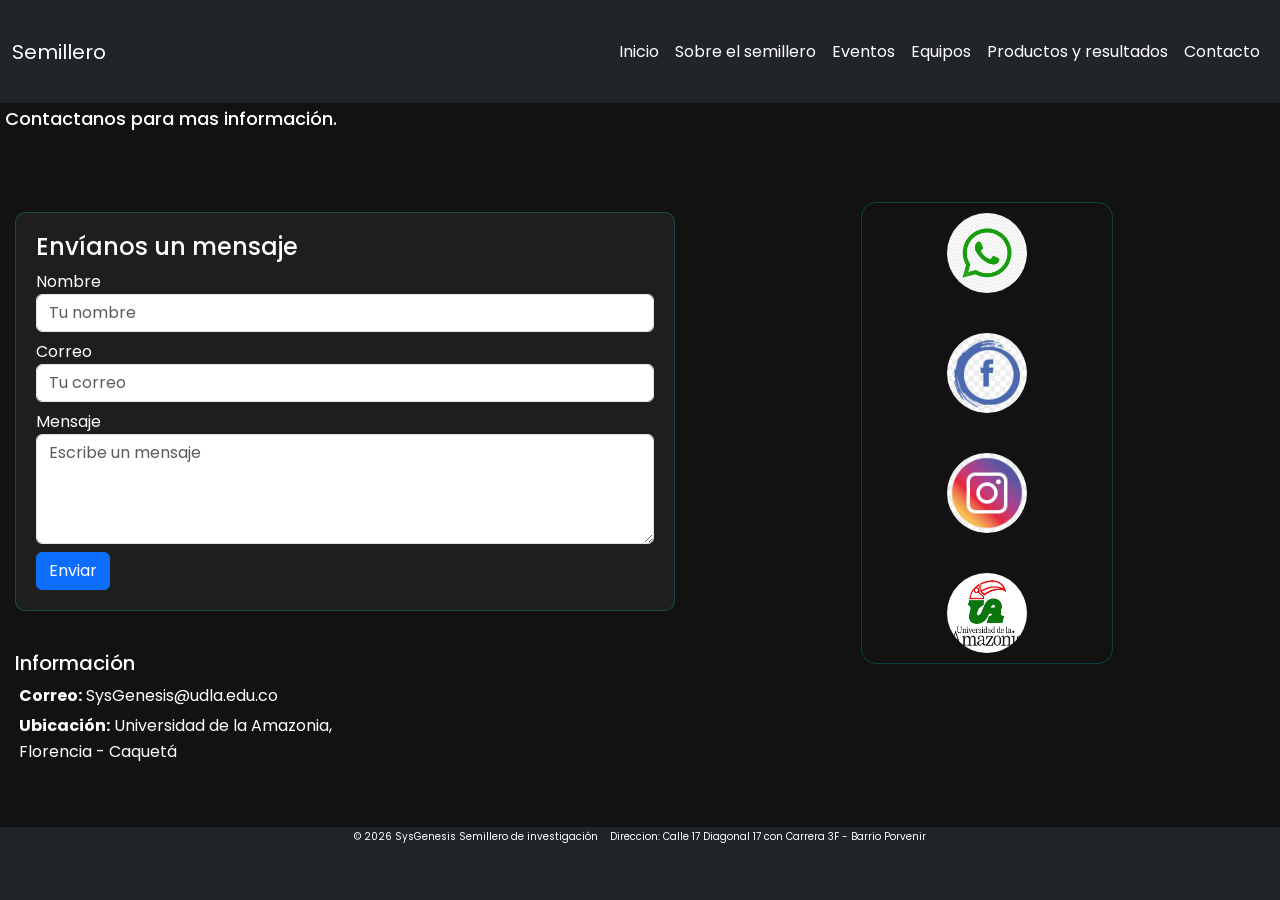
<file: contacto.html>
<!DOCTYPE html>
<html lang="es">

<head>
    <meta charset="UTF-8">
    <meta name="viewport" content="width=device-width, initial-scale=1.0">
    <title>Contacto</title>
    <link rel="stylesheet" href="./css/styles.css">
    <link rel="stylesheet" href="./css/bootstrap.css">
    <link href="https://fonts.googleapis.com/css2?family=Poppins:wght@300;400;600&display=swap" rel="stylesheet">
</head>

<body class="contac">
    <header>
        <h5 class="hcontact">Contactanos para mas información.</h5>
    </header>

    <nav class="navbar navbar-expand-lg navbar-dark bg-dark">
        <div class="container-fluid">
            <a class="navbar-brand" href="index.html">Semillero</a>

            <button class="navbar-toggler" data-bs-toggle="collapse" data-bs-target="#menu">
                <span class="navbar-toggler-icon"></span>
            </button>

            <div class="collapse navbar-collapse" id="menu">
                <ul class="navbar-nav ms-auto">
                    <li><a class="nav-link" href="index.html">Inicio</a></li>
                    <li><a class="nav-link" href="sobre.html">Sobre el semillero</a></li>
                    <li><a class="nav-link" href="eventos.html">Eventos</a></li>
                    <li><a class="nav-link" href="equipos.html">Equipos</a></li>
                    <li><a class="nav-link" href="productos.html">Productos y resultados</a></li>
                    <li><a class="nav-link" href="contacto.html">Contacto</a></li>
                </ul>
            </div>
        </div>
    </nav>
    <main id="main6">
        <section class="secontac" id="mensaje">
            <form>
                <h4>Envíanos un mensaje</h4>


                <label>Nombre</label>
                <input type="text" class="form-control mb-2" placeholder="Tu nombre">

                <label>Correo</label>
                <input type="email" class="form-control mb-2" placeholder="Tu correo">

                <label>Mensaje</label>
                <textarea class="form-control mb-2" rows="4" placeholder="Escribe un mensaje"></textarea>

                <button type="submit" class="btn btn-primary">Enviar</button>
            </form>

        </section>

        <section class="secontac">
            <div class="col-md-6">
                <h5 class="hcontac">Información</h5>

                <p class="pcontac"><strong>Correo:</strong> SysGenesis@udla.edu.co</p>
                <p class="pcontac"><strong>Ubicación:</strong> Universidad de la Amazonia, Florencia - Caquetá</p>

            </div>
        </section>
        <div id="redes">
                    <a href="https://chat.whatsapp.com/LqekqDA9OHq8WKD80MzHyW" target="_blank">
                        <img src="./img/LogoWhats.jpg" width="40" class="imgcontact">
                    </a>

                    <a href="https://www.facebook.com/" target="_blank">
                        <img src="./img/faceboock.jpg" width="40" class="imgcontact">
                    </a>

                    <a href="https://www.instagram.com/" target="_blank">
                        <img src="./img/ig.jpg" width="40" class="imgcontact">
                    </a>

                     <a href="https://www.uniamazonia.edu.co/inicio/index.php/es/" target="_blank">
                        <img src="./img/LogoUA.png" width="40" class="imgcontact">
                    </a>
                </div>





    </main>

    <footer>
        <p class="pf">© 2026 SysGenesis Semillero de investigación</p>
        <p class="pf">Direccion: Calle 17 Diagonal 17 con Carrera 3F - Barrio Porvenir</p>
    </footer>







    <script src="./js/bootstrap.bundle.js"></script>
</body>

</html>
</file>
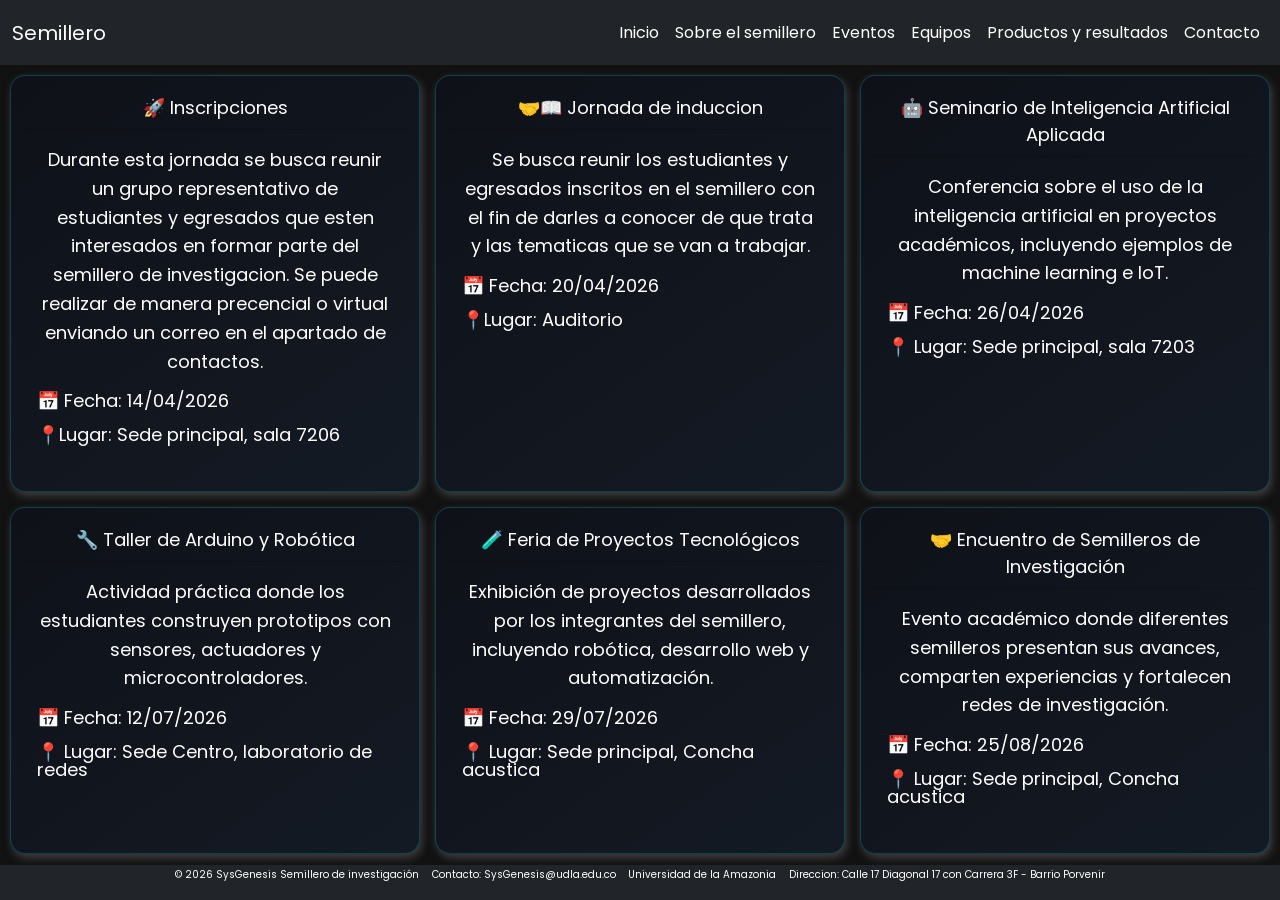
<file: eventos.html>
<!DOCTYPE html>
<html lang="es">

<head>
    <meta charset="UTF-8">
    <meta name="viewport" content="width=device-width, initial-scale=1.0">
    <title>Eventos</title>
    <link rel="stylesheet" href="./css/styles.css">
    <link rel="stylesheet" href="./css/bootstrap.css">
    <link href="https://fonts.googleapis.com/css2?family=Poppins:wght@300;400;600&display=swap" rel="stylesheet">
    <link rel="stylesheet" href="https://cdnjs.cloudflare.com/ajax/libs/animate.css/4.1.1/animate.min.css" />
    <link href="https://unpkg.com/aos@2.3.4/dist/aos.css" rel="stylesheet">
</head>

<body class="sobre">
   
    <nav class="navbar navbar-expand-lg navbar-dark bg-dark">
        <div class="container-fluid">
            <a class="navbar-brand" href="index.html">Semillero</a>

            <button class="navbar-toggler" data-bs-toggle="collapse" data-bs-target="#menu">
                <span class="navbar-toggler-icon"></span>
            </button>

            <div class="collapse navbar-collapse" id="menu">
                <ul class="navbar-nav ms-auto">
                    <li><a class="nav-link" href="index.html">Inicio</a></li>
                    <li><a class="nav-link" href="sobre.html">Sobre el semillero</a></li>
                    <li><a class="nav-link" href="eventos.html">Eventos</a></li>
                    <li><a class="nav-link" href="equipos.html">Equipos</a></li>
                    <li><a class="nav-link" href="productos.html">Productos y resultados</a></li>
                    <li><a class="nav-link" href="contacto.html">Contacto</a></li>
                </ul>
            </div>
        </div>
    </nav>
    <main id="main3">
      <div class="card animate__animated animate__bounceInLeft" data-aos="fade-down" id="cu">
            <div class="card-header">🚀 Inscripciones</div>
            <div class="card-body">
                <p class="card-text">Durante esta jornada se busca reunir un grupo representativo de estudiantes y egresados
                    que esten interesados en formar parte del semillero de investigacion. Se puede realizar
                    de manera precencial o virtual enviando un correo en el apartado de contactos.
                </p>
                <p id="peventos">📅 Fecha: 14/04/2026</p>
                <p id="peventos">📍Lugar: Sede principal, sala 7206</p>
            </div>
        </div>
      
        <div class="card animate__animated animate__bounceInLeft" data-aos="fade-down" id="cu">
            <div class="card-header">🤝📖 Jornada de induccion</div>
            <div class="card-body">
                <p class="card-text">Se busca reunir los estudiantes y egresados inscritos en el semillero
                    con el fin de darles a conocer de que trata y las tematicas que se van a trabajar.
                </p>
                <p id="peventos">📅 Fecha: 20/04/2026</p>
                <p id="peventos">📍Lugar: Auditorio</p>
            </div>
        </div>

        <div class="card  animate__animated animate__bounceInLeft" data-aos="fade-down" id="cu">
            <div class="card-header">🤖 Seminario de Inteligencia Artificial Aplicada</div>
            <div class="card-body">
                <p class="card-text">Conferencia sobre el uso de la inteligencia artificial en proyectos académicos,
                    incluyendo ejemplos de machine learning e IoT.
                </p>
                <p id="peventos">📅 Fecha: 26/04/2026</p>
                <p id="peventos">📍 Lugar: Sede principal, sala 7203</p>
            </div>
        </div>

        <div class="card  animate__animated animate__bounceInLeft" data-aos="fade-down" id="cu">
            <div class="card-header">🔧 Taller de Arduino y Robótica</div>
            <div class="card-body">
                <p class="card-text">
                    Actividad práctica donde los estudiantes construyen prototipos con sensores, actuadores y
                    microcontroladores.
                </p>
                <p id="peventos">📅 Fecha: 12/07/2026</p>
                <p id="peventos">📍 Lugar: Sede Centro, laboratorio de redes</p>
            </div>
        </div>

        <div class="card  animate__animated animate__bounceInLeft" data-aos="fade-down" id="cu">
            <div class="card-header">🧪 Feria de Proyectos Tecnológicos</div>
            <div class="card-body">
                <p class="card-text">Exhibición de proyectos desarrollados por los integrantes del semillero, incluyendo
                    robótica, desarrollo web y automatización. </p>
                <p id="peventos">📅 Fecha: 29/07/2026</p>
                <p id="peventos">📍 Lugar: Sede principal, Concha acustica</p>
            </div>
        </div>
        <div class="card animate__animated animate__bounceInLeft" data-aos="fade-down" id="cu">
            <div class="card-header">🤝 Encuentro de Semilleros de Investigación</div>
            <div class="card-body">
                <p class="card-text">Evento académico donde diferentes semilleros presentan sus avances, comparten
                    experiencias y fortalecen redes de investigación.</p>
                <p id="peventos">📅 Fecha: 25/08/2026</p>
                <p id="peventos">📍 Lugar: Sede principal, Concha acustica</p>
            </div>
        </div>
    </main>








    <footer>
        <p class="pf">© 2026 SysGenesis Semillero de investigación</p>
        <p class="pf">Contacto: SysGenesis@udla.edu.co</p>
        <p class="pf">Universidad de la Amazonia</p>
        <p class="pf">Direccion: Calle 17 Diagonal 17 con Carrera 3F - Barrio Porvenir</p>
    </footer>


    <script src="./js/bootstrap.bundle.js"></script>
    <script src="https://unpkg.com/aos@2.3.4/dist/aos.js"></script>
    <script>
        AOS.init();
    </script>
</body>

</html>
</file>
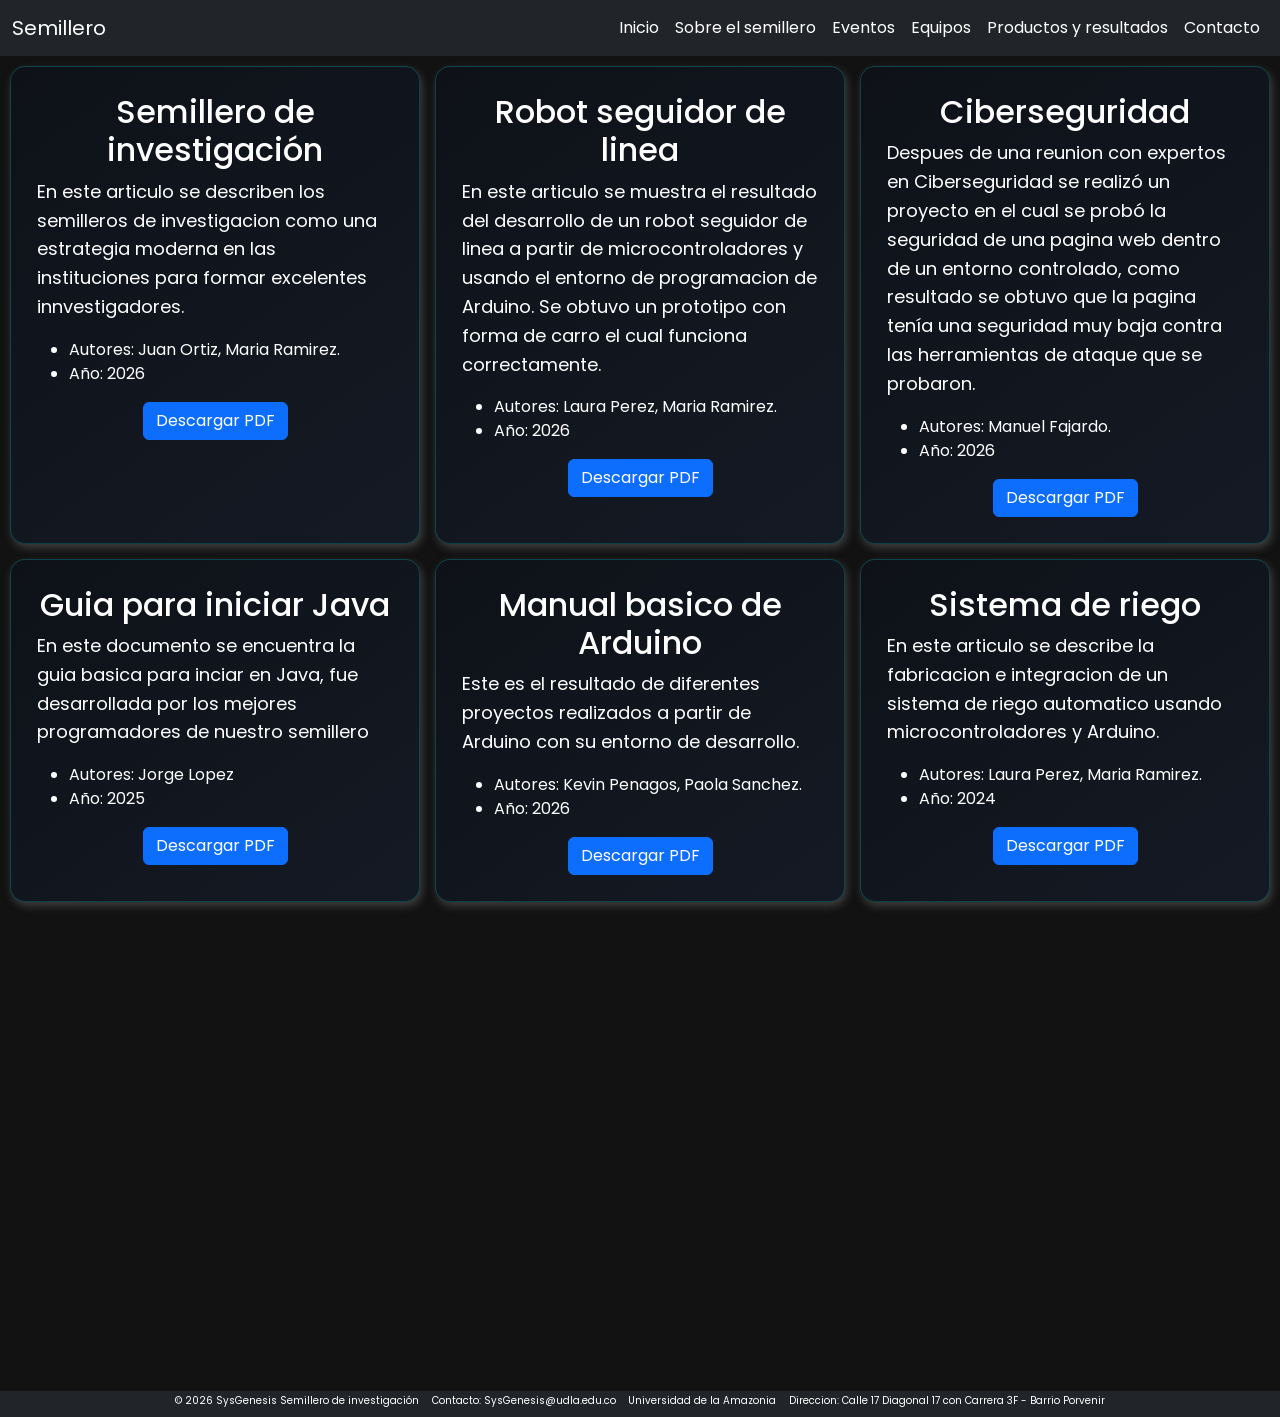
<file: productos.html>
<!DOCTYPE html>
<html lang="es">

<head>
  <meta charset="UTF-8">
  <meta name="viewport" content="width=device-width, initial-scale=1.0">
  <title>Productos y resultados</title>
  <link rel="stylesheet" href="./css/styles.css">
  <link rel="stylesheet" href="./css/bootstrap.css">
  <link href="https://fonts.googleapis.com/css2?family=Poppins:wght@300;400;600&display=swap" rel="stylesheet">
  <link rel="stylesheet" href="https://cdnjs.cloudflare.com/ajax/libs/animate.css/4.1.1/animate.min.css" />
  <link href="https://unpkg.com/aos@2.3.4/dist/aos.css" rel="stylesheet">

</head>

<body class="sobre">

  <nav class="navbar navbar-expand-lg navbar-dark bg-dark">
    <div class="container-fluid">
      <a class="navbar-brand" href="index.html">Semillero</a>

      <button class="navbar-toggler" data-bs-toggle="collapse" data-bs-target="#menu">
        <span class="navbar-toggler-icon"></span>
      </button>

      <div class="collapse navbar-collapse" id="menu">
        <ul class="navbar-nav ms-auto">
          <li><a class="nav-link" href="index.html">Inicio</a></li>
          <li><a class="nav-link" href="sobre.html">Sobre el semillero</a></li>
          <li><a class="nav-link" href="eventos.html">Eventos</a></li>
          <li><a class="nav-link" href="equipos.html">Equipos</a></li>
          <li><a class="nav-link" href="productos.html">Productos y resultados</a></li>
          <li><a class="nav-link" href="contacto.html">Contacto</a></li>
        </ul>
      </div>
    </div>
  </nav>

  <main id="main5">
    <div class="card" data-aos="fade-down" id="cu">
      <div class="card-body">
        <h2 class="card-title">Semillero de investigación</h2>
        <p class="card-text pproductos">En este articulo se describen los semilleros de investigacion
          como una estrategia moderna en las instituciones para formar excelentes innvestigadores.
        </p>
        <ul>
          <li>Autores: Juan Ortiz, Maria Ramirez.</li>
          <li>Año: 2026</li>
        </ul>
        <a href="./pdf/semilleroIntro.pdf" download class="btn btn-primary">Descargar PDF</a>
      </div>
    </div>
    <div class="card"  id="cu" data-aos="fade-down">
      <div class="card-body">
        <h2 class="card-title">Robot seguidor de linea</h2>
        <p class="card-text pproductos">En este articulo se muestra el resultado del desarrollo de un robot seguidor de linea
          a partir de microcontroladores y usando el entorno de programacion de Arduino. Se obtuvo un prototipo con forma de carro 
          el cual funciona correctamente.
        </p>
        <ul>
          <li>Autores: Laura Perez, Maria Ramirez.</li>
          <li>Año: 2026</li>
        </ul>
        <a href="./pdf/8-DISEÑO+DUVANNE.pdf" download class="btn btn-primary">Descargar PDF</a>
      </div>
    </div>
    <div class="card" data-aos="fade-down" id="cu">
      <div class="card-body">
        <h2 class="card-title">Ciberseguridad</h2>
        <p class="card-text pproductos">Despues de una reunion con expertos en Ciberseguridad se realizó un proyecto
          en el cual se probó la seguridad de una pagina web dentro de un entorno controlado, como resultado se obtuvo
          que la pagina tenía una seguridad muy baja contra las herramientas de ataque que se probaron. 
        </p>
        <ul>
          <li>Autores: Manuel Fajardo.</li>
          <li>Año: 2026</li>
        </ul>
        <a href="./pdf/estado_arte_ciberseguridad.pdf" download class="btn btn-primary">Descargar PDF</a>
      </div>
    </div>

    <div class="card" data-aos="fade-down" id="cu">
      <div class="card-body">
        <h2 class="card-title">Guia para iniciar Java</h2>
        <p class="card-text pproductos">En este documento se encuentra la guia basica
          para inciar en Java, fue desarrollada por los mejores programadores de nuestro semillero
        </p>
        <ul>
          <li>Autores: Jorge Lopez</li>
          <li>Año: 2025</li>
        </ul>
        <a href="./pdf/guia_java.pdf" download class="btn btn-primary">Descargar PDF</a>
      </div>
    </div>

    <div class="card" data-aos="fade-down" id="cu">
      <div class="card-body">
        <h2 class="card-title">Manual basico de Arduino</h2>
        <p class="card-text pproductos">Este es el resultado de diferentes proyectos realizados
          a partir de Arduino con su entorno de desarrollo.
        </p>
        <ul>
          <li>Autores: Kevin Penagos, Paola Sanchez.</li>
          <li>Año: 2026</li>
        </ul>
        <a href="./pdf/manual_arduino_basico.pdf" download class="btn btn-primary">Descargar PDF</a>
      </div>
    </div>

    <div class="card" data-aos="fade-down" id="cu">
      <div class="card-body">
        <h2 class="card-title">Sistema de riego</h2>
        <p class="card-text pproductos">En este articulo se describe la fabricacion e integracion de un sistema de
          riego automatico usando microcontroladores y Arduino.
        </p>
        <ul>
          <li>Autores: Laura Perez, Maria Ramirez.</li>
          <li>Año: 2024</li>
        </ul>
        <a href="./pdf/informe_riego_automatico.pdf" download class="btn btn-primary">Descargar PDF</a>
      </div>
    </div>

    <div class="card" id="cu" data-aos="fade-down">
      <div class="card-body">
        <h2 class="card-title">Sistema de Investigacion en Uniamazonia</h2>
        <p class="card-text pproductos">En este articulo se habla sobre los avances que ha tenido
          el sistema de investigacion de la universidad de Amazonia desde el año 1982 hasta el 2002
        </p>
        <ul>
          <li>Autores: Equipo de investigacion Uniamazonia.</li>
          <li>Año: 2020</li>
        </ul>
        <a href="https://www.uniamazonia.edu.co/documentos/docs/Vicerectoria%20de%20Investigaciones%20y%20Posgrados/Publicaciones/Libros/Sistema%20de%20Investigacion%20en%20Uniamazonia.pdf" download class="btn btn-primary">Ver publicacion</a>
      </div>
    </div>



  </main>

  <footer>
    <p class="pf">© 2026 SysGenesis Semillero de investigación</p>
    <p class="pf">Contacto: SysGenesis@udla.edu.co</p>
    <p class="pf">Universidad de la Amazonia</p>
    <p class="pf">Direccion: Calle 17 Diagonal 17 con Carrera 3F - Barrio Porvenir</p>
  </footer>


  <script src="./js/bootstrap.bundle.js"></script>
  <script src="https://unpkg.com/aos@2.3.4/dist/aos.js"></script>
  <script>
    AOS.init();
  </script>
</body>

</html>
</file>
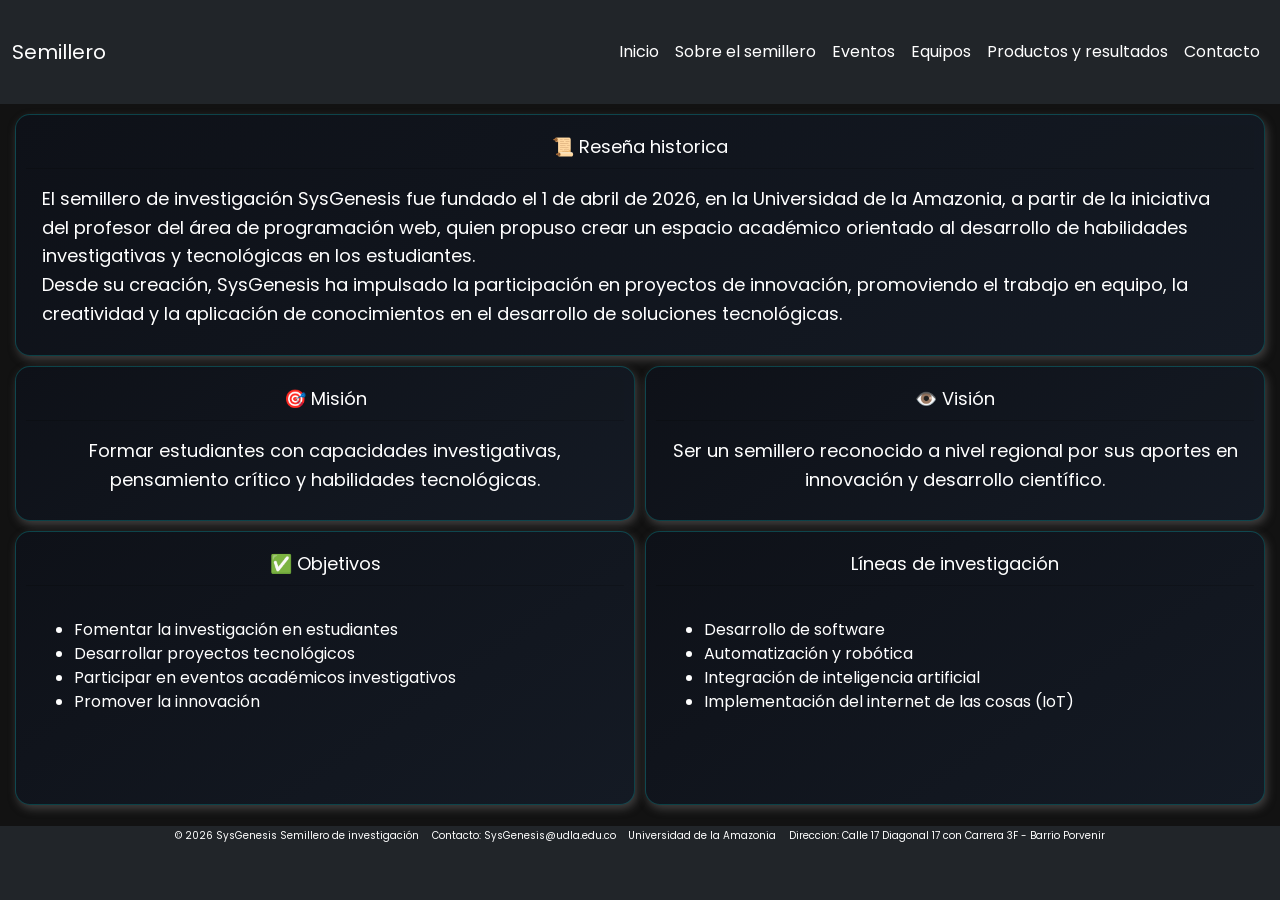
<file: sobre.html>
<!DOCTYPE html>
<html lang="es">

<head>
    <meta charset="UTF-8">
    <meta name="viewport" content="width=device-width, initial-scale=1.0">
    <title>Sobre el semillero</title>
    <link rel="stylesheet" href="./css/styles.css">
    <link rel="stylesheet" href="./css/bootstrap.css">
    <link href="https://fonts.googleapis.com/css2?family=Poppins:wght@300;400;600&display=swap" rel="stylesheet">
    <link rel="stylesheet" href="https://cdnjs.cloudflare.com/ajax/libs/animate.css/4.1.1/animate.min.css" />
    <link href="https://unpkg.com/aos@2.3.4/dist/aos.css" rel="stylesheet">

</head>

<body class="sobre">

    <nav class="navbar navbar-expand-lg navbar-dark bg-dark">
        <div class="container-fluid">
            <a class="navbar-brand" href="index.html">Semillero</a>

            <button class="navbar-toggler" data-bs-toggle="collapse" data-bs-target="#menu">
                <span class="navbar-toggler-icon"></span>
            </button>

            <div class="collapse navbar-collapse" id="menu">
                <ul class="navbar-nav ms-auto">
                    <li><a class="nav-link" href="index.html">Inicio</a></li>
                    <li><a class="nav-link" href="sobre.html">Sobre el semillero</a></li>
                    <li><a class="nav-link" href="eventos.html">Eventos</a></li>
                    <li><a class="nav-link" href="equipos.html">Equipos</a></li>
                    <li><a class="nav-link" href="productos.html">Productos y resultados</a></li>
                    <li><a class="nav-link" href="contacto.html">Contacto</a></li>
                </ul>
            </div>
        </div>
    </nav>



    <main id="main2">
        <section class="sectionm2" id="rese">
            <div class="card animate__animated animate__backInUp" data-aos="fade-down" id="cu">
                <div class="card-header">📜 Reseña historica</div>
                <div class="card-body">
                    <p class="card-text" id="p2">El semillero de investigación SysGenesis fue fundado el 1 de abril de 2026, en
                        la
                        Universidad de la Amazonia, a partir de la iniciativa del profesor del área de programación web,
                        quien propuso crear un espacio académico orientado al desarrollo de habilidades investigativas y
                        tecnológicas en los estudiantes.
                        <br>
                        Desde su creación, SysGenesis ha impulsado la participación en proyectos de innovación,
                        promoviendo
                        el trabajo en equipo, la creatividad y la aplicación de conocimientos en el desarrollo de
                        soluciones
                        tecnológicas.
                    </p>
                </div>
            </div>

        </section>

            <div class="card mision animate__animated animate__bounceInLeft" data-aos="fade-down" id="cu">
                <div class="card-header">🎯 Misión</div>
                <div class="card-body">
                    <p class="card-text">Formar estudiantes con capacidades investigativas, pensamiento crítico
                        y habilidades tecnológicas.
                    </p>
                </div>
            </div>
            <div class="card vision animate__animated animate__bounceInLeft" data-aos="fade-down" id="cu">
                <div class="card-header">👁️ Visión</div>
                <div class="card-body">
                    <p class="card-text">Ser un semillero reconocido a nivel regional por sus aportes en
                        innovación y desarrollo científico.
                    </p>
                </div>
            </div>
      
            <div class="card object animate__animated animate__bounceInLeft" data-aos="fade-down" id="cu">
                <div class="card-header">✅ Objetivos</div>
                <div class="card-body">
                    <p class="card-text">
                    <ul>
                        <li>Fomentar la investigación en estudiantes</li>
                        <li>Desarrollar proyectos tecnológicos</li>
                        <li>Participar en eventos académicos investigativos</li>
                        <li>Promover la innovación</li>
                    </ul>
                    </p>
                </div>
            </div>
            <div class="card lineas animate__animated animate__bounceInLeft" data-aos="fade-down" id="cu">
                <div class="card-header">Líneas de investigación</div>
                <div class="card-body">
                    <p class="card-text">
                    <ul>
                        <li>Desarrollo de software</li>
                        <li>Automatización y robótica</li>
                        <li>Integración de inteligencia artificial</li>
                        <li>Implementación del internet de las cosas (IoT)</li>
                    </ul>
                    </p>
                </div>
            </div>
    </main>

    <footer>
        <p class="pf">© 2026 SysGenesis Semillero de investigación</p>
        <p class="pf">Contacto: SysGenesis@udla.edu.co</p>
        <p class="pf">Universidad de la Amazonia</p>
        <p class="pf">Direccion: Calle 17 Diagonal 17 con Carrera 3F - Barrio Porvenir</p>
    </footer>

    <script src="./js/bootstrap.bundle.js"></script>
    <script src="https://unpkg.com/aos@2.3.4/dist/aos.js"></script>
    <script>
        AOS.init();
    </script>
</body>

</html>
</file>
<file: css/styles.css>
* {
   margin: 0;
   padding: 0;
   box-sizing: border-box;
}

.home {
   display: grid;
   height: auto;
   width: 100%;
   font-family: 'Poppins', sans-serif;
   font-size: 16px;
   grid-template-columns: 100%;
   grid-template-rows: auto auto 1fr auto auto;
   grid-template-areas:
      "nav"
      "header"
      "main"
      "aside"
      "footer"
   ;

   background-color: #121212;
   color: white;

}

.sobre {
   display: grid;
   width: 100%;
   font-family: 'Poppins', sans-serif;
   font-size: 16px;
   grid-template-columns: 100%;
   grid-template-rows: auto auto auto;
   grid-template-areas:
      "nav"
      "main"
      "footer"
   ;

   background-color: #121212;
   color: white;
   min-height: 100vh;

}

.contac {
   display: grid;
   width: 100%;
   font-family: 'Poppins', sans-serif;
   font-size: 16px;
   grid-template-columns: 100%;
   grid-template-rows: auto auto auto auto;
   grid-template-areas:
      "nav"
      "header"
      "main"
      "footer"
   ;

   background-color: #121212;
   color: white;
   min-height: 100vh;

}

nav {
   grid-area: nav;
   height: 100%;
   width: 100%;

}

/* //////////////////////////HEADER//////////////////////// */
header {
   text-align: center;
   grid-area: header;
   height: 100%;
   width: 100%;
   margin-bottom: 10px;

}

.carousel,
.carousel-inner,
.carousel-item {
   height: 100%;
}

.carousel-item img {
   width: 100%;
   height: 100%;
}

/* ///////////////////////////////////// */
main {
   grid-area: main;
   padding: 5px;
   display: flex;
   flex-direction: column;
   justify-content: center;
   align-items: center;
   width: 100%;
   gap: 20px;
   padding-bottom: 30px;
}

section {
   display: flex;
   flex-direction: column;
   align-items: center;
   margin-top: 4%;
}



/*////////////////// GALERIA///////////////////// */
#galeria {
   width: 100%;
}

.contenedor {
   display: grid;
   grid-template-columns: repeat(2, 1fr);
   gap: 10px;
}

.contenedor a {
   width: 100%;
   height: 200px;
}

.contenedor a img {
   width: 100%;
   height: 100%;
   object-fit: cover;
   border-radius: 10px;
}


.goverlay {
   background: rgba(0, 0, 0, 0.4) !important;
   backdrop-filter: blur(5px);
}

.gslide-description {
   display: none;
}


/* /////////////////////ASIDE/////////////////////// */

aside {
   margin-top: 5px;
   margin-bottom: 5px;
   grid-area: aside;
   display: flex;
   flex-direction: column;
   align-items: center;
   gap: 10px;


}

.card {
   text-align: center;
   background-image: linear-gradient(145deg, #0e1118, #141a24);
   border: 1px solid rgba(0, 255, 255, 0.2);
   color: white;
   border-radius: 15px;
   box-shadow: 2px 4px 9px rgba(109, 108, 108, 0.5);
}

.card-header {
   font-size: 18px;
}

.card-text {
   text-align: center;
}

.cst {
   top: 20px;
   position: sticky;
}

ul {
   text-align: start;
}



footer {
   grid-area: footer;
   width: 100%;
   height: auto;
   background-color: rgb(33, 37, 41);
   color: white;
   margin-top: 5px;
   position: relative;

}

.pf {
   margin-top: 10px;
   display: flex;
   text-align: justify;
   line-height: 0;
   font-size: 10px;

}




h2 {
   font-size: 22px;
   font-weight: bold;
   text-align: center;
}



p {
   text-align: center;
   font-size: 14px;
   line-height: 1.6;
}

#peventos {
   text-align: start;
   line-height: 1;
}

.pproductos {
   text-align: start;
}



/* //////////////SOBRE EL SEMILLERO//////////// */
#main2 {
   padding: 10px;
   gap: 15px;
}

/* ///////EVENTOS/////////////////// */
#main3 {
   padding: 10px;

}

/* ///////// */

.sectionm2 {
   margin: 0;
}


/* ///////////////////EQUIPOS////////////////////// */
#main4 {
   display: flex;
   flex-direction: column;
   gap: 20px;
   padding: 10px;
}

.grupo {
   display: flex;
   flex-direction: column;
   width: 100%;
   border-radius: 10px;
   border: 1px solid rgba(0, 255, 255, 0.2);
   gap: 10px;
   padding: 10px;
}


#pgrupo {
   text-align: start;
}

/* /////////PRODUCTOS///////////////// */
#main5 {
   padding: 10px;
}

/* ////////////// CONTACTO///////////////*/
#main6 {
   padding: 10px;
}

.hcontact {
   padding: 5px;
   text-align: start;
   font-size: 18px;
   margin-bottom: 0;

}

.secontac {
   width: 100%;
   display: flex;
   align-items: start;
   gap: 10px;
   margin-top: 0;
}

form {
   width: 100%;
   background: rgba(255, 255, 255, 0.05);
   padding: 20px;
   border-radius: 10px;
   border: 1px solid rgba(0, 255, 255, 0.2);
}

.pcontac {
   text-align: start;
   margin: 4px;
   font-size: 16px;
}

.imgcontact {
   border-radius: 50%;

}

#redes {
   display: flex;
   align-items: center;
   gap: 40px;
}



@media(min-width: 481px) and (max-width:900px) {
   .home {
      display: grid;
      height: auto;
      width: 100%;
      font-family: 'Poppins', sans-serif;
      font-size: 16px;
      grid-template-columns: 50% 50%;
      grid-template-rows: auto auto 1fr auto auto;
      grid-template-areas:
         "nav nav"
         "header header"
         "main main"
         "aside aside"
         "footer footer "
      ;

   }

   .contenedor {
      display: grid;
      grid-template-columns: repeat(3, 1fr);
      gap: 10px;
   }



   aside {
      margin-top: 5px;
      margin-bottom: 5px;
      display: flex;
      flex-direction: row;
      align-items: center;
      gap: 5px;
   }

   /* //////////////////////////SOBRE EL SEMILLERO/////////////////////// */

   #main2 {
      width: 100%;
      display: grid;
      grid-template-columns: 50% 50%;
      grid-template-rows: auto auto auto auto;
      grid-template-areas:
         "rese rese"
         "mision vision"
         "object object"
         "lineas lineas"
      ;
      padding-top: 10px;
      padding-bottom: 10px;
      padding-left: 20px;
      padding-right: 20px;
      gap: 15px;

   }

   #rese {
      grid-area: rese;
      display: flex;
      justify-content: center;
      grid-area: rese;
   }



   .mision {
      justify-self: center;
      grid-area: mision;

   }

   .vision {
      justify-self: center;
      grid-area: vision;
   }

   .object {
      justify-self: center;
      grid-area: object;
   }

   .lineas {
      justify-self: center;
      grid-area: lineas;
   }

   #main2 .card {
      width: 100% !important;

   }

   /* ////////////////////////////////////EVENTOS/////////////// */
   #main3 {
      display: grid;
      grid-template-columns: repeat(2, 1fr);
      gap: 15px;
      width: 100%;
   }

   /* //////////////////////////RESUTADOS//////////////// */
   #main5 {
      display: grid;
      grid-template-columns: repeat(2, 1fr);
      gap: 15px;
      width: 100%;
   }

   /*  */


}



@media(min-width: 901px) {

   .home {
      display: grid;
      grid-template-columns: 20% 60% 20%;
      grid-template-rows: auto 30% 1fr auto;
      grid-template-areas:
         "nav nav nav"
         "header header header"
         "main main aside"
         "footer footer footer";

   }


   main {
      display: grid;
      grid-template-columns: 30% 70%;
      gap: 10px;
      align-items: self-start;
   }

   /* ////////////////////////////////SOBRE EL SEMILLERO */
   #main2 {
      width: 100%;
      display: grid;
      grid-template-columns: 50% 50%;
      grid-template-rows: auto auto 1fr auto;
      grid-template-areas:
         "rese rese"
         "mision vision"
         "object lineas"
      ;

      padding-bottom: 10px;
      padding-left: 20px;
      padding-right: 20px;
      padding-top: 10px;
      gap: 10px;

   }

   #rese {
      display: flex;
      justify-content: center;
      grid-area: rese;
   }

   .mision {
      justify-self: center;
      grid-area: mision;

   }

   .vision {
      justify-self: center;
      grid-area: vision;
   }

   .object {
      justify-self: center;
      grid-area: object;
   }

   .lineas {
      justify-self: center;
      grid-area: lineas;
   }




   #info {
      padding-top: 100px;
      padding-left: 10px;
      display: flex;
      flex-direction: column;
      gap: 10px;
      position: sticky;
      top: 20px;
   }



   .contenedor {
      grid-template-columns: repeat(2, 1fr);
   }

   aside {
      padding-top: 5px;
      display: flex;
      flex-direction: column;
      align-items: center;
      gap: 15px;
      padding: 10px;
      padding-top: 90px;
   }


   .card {
      width: 100% !important;
   }

   footer {
      margin-top: 0.1%;
      display: flex;
      justify-content: center;
      gap: 1%;
   }

   #sect1 {
      display: flex;
      align-items: start;
   }

   #sec2 {
      display: flex;
      align-items: start;
   }

   p {
      font-size: 18px;
      line-height: 1.6;
   }

   #qs {
      text-align: start;
   }

   #qh {
      text-align: start;
   }

   /* ////////////////////////EVENTOS///////////////////////////////////////// */
   #main3 {
      display: grid;
      grid-template-columns: repeat(3, 1fr);
      gap: 15px;
      width: 100%;
   }

   /* ///////////////EQUIPOS/////////////// */
   .grupo{
      flex-direction: row;
   }


   /* ////////////RESULTADOS///////////////// */
   #main5 {
      display: grid;
      grid-template-columns: repeat(3, 1fr);
      gap: 15px;
      width: 100%;
   }

   /* //////////CONTACTO//////////////// */
   #main6 {
      display: grid;
      grid-template-columns: 60% 40%;
      grid-template-rows: 70% 30%;
      grid-template-areas:
         "mensaje redes"
         "informacion  redes"

      ;


   }

   #redes {
      grid-area: redes;
      flex-direction: column;
       border: 1px solid rgba(0, 255, 255, 0.2);
       border-radius: 15px;
       padding: 10px;
       width: 50%;
       margin-left: 90px;
      
   }

   .secontac {
      padding: 10px;
   }

   #mensaje {
      grid-area: mensaje;
      width: 90%;
   }

   .imgcontact {
      border-radius: 50%;
      width: 80px;
      height: 80px;

   }








}

#cu {
   height: 100%;
   padding: 10px;
   color: white;
   border: 1px solid rgba(0, 255, 255, 0.2);
   background-image: linear-gradient(145deg, #0e1118, #141a24);
   color: white;
   border-radius: 15px;
   box-shadow: 2px 4px 9px rgba(109, 108, 108, 0.5);
}

#p2 {
   text-align: start;
}
</file>
